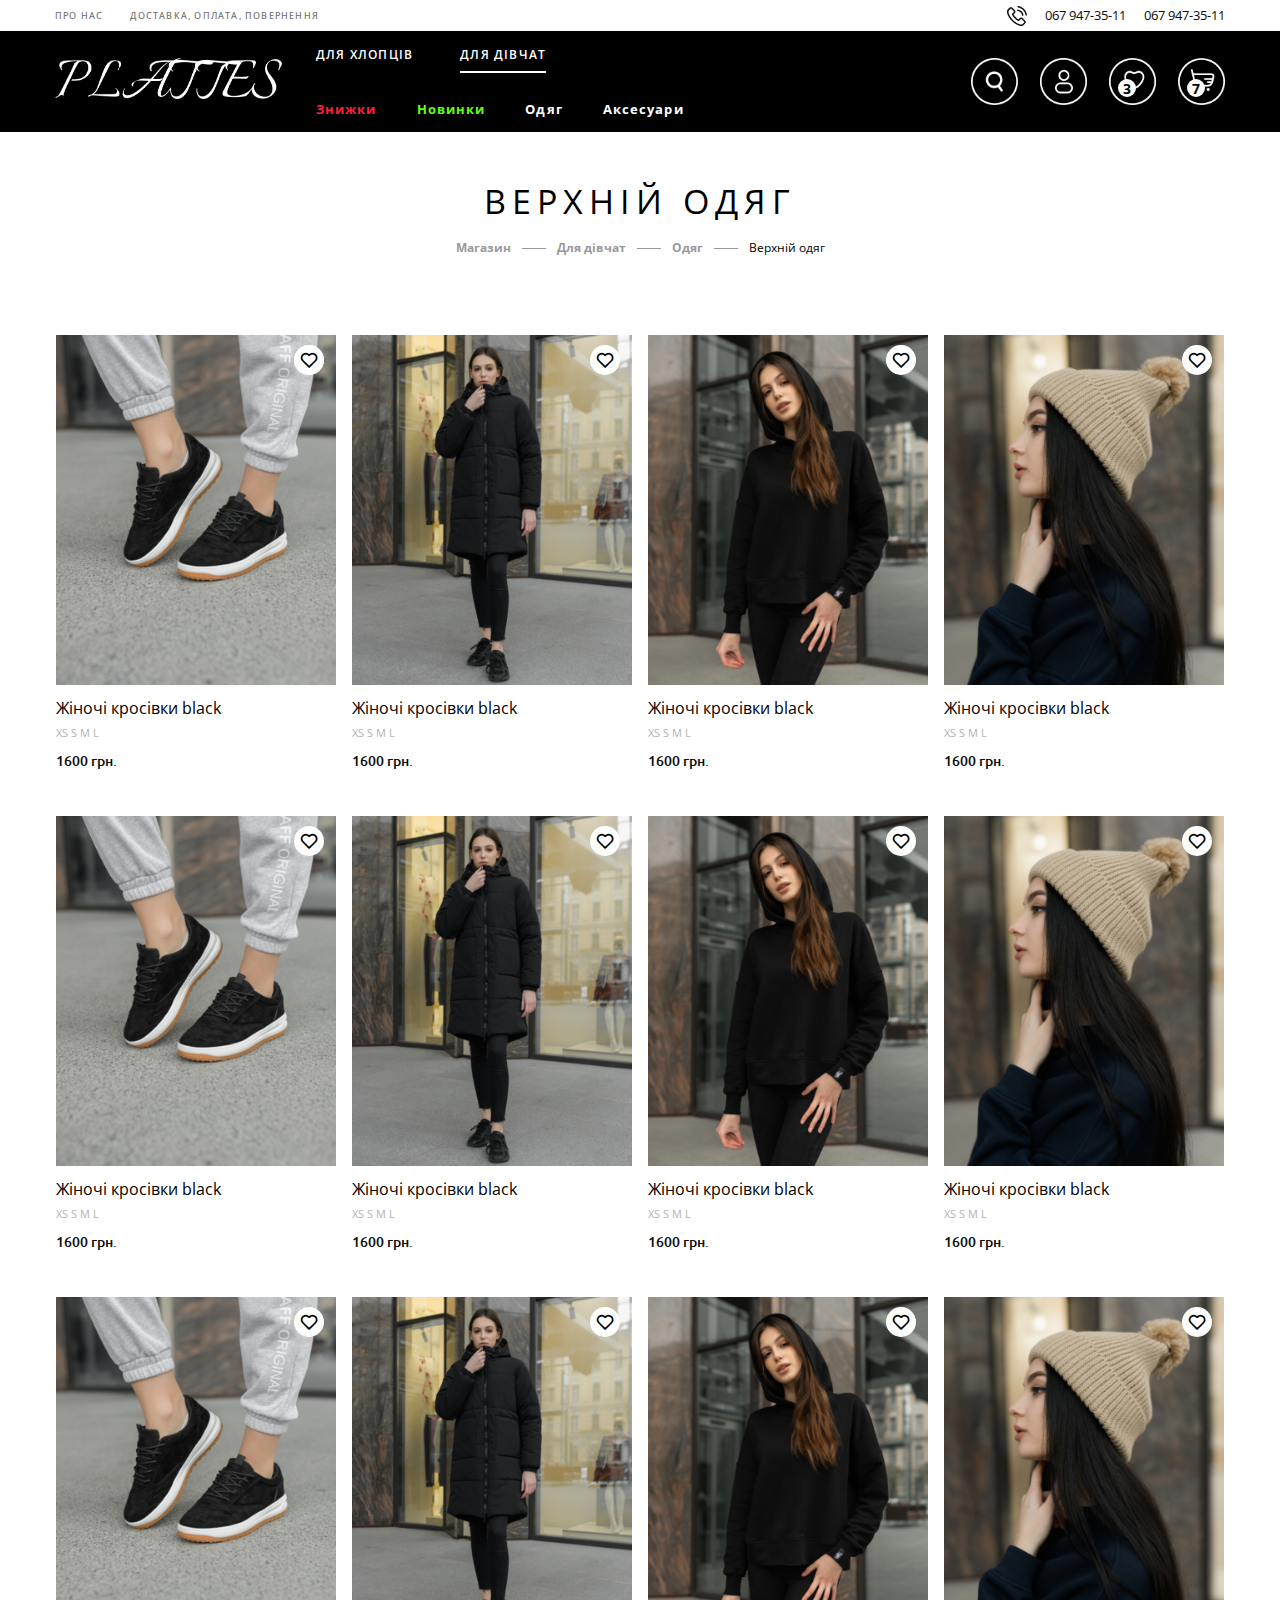
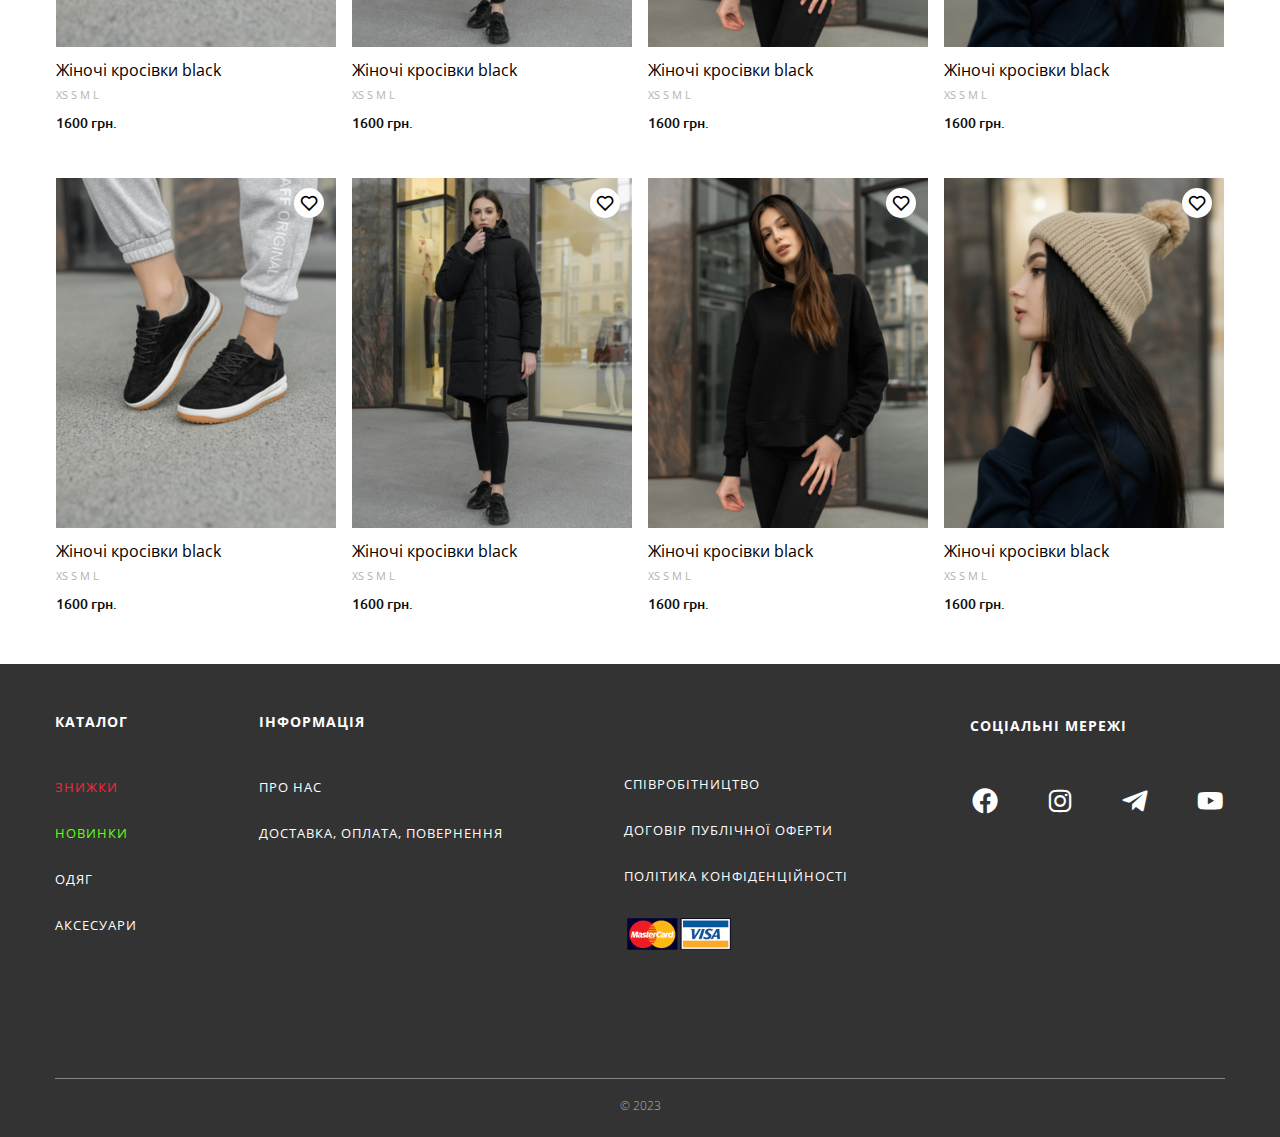
<file: menu/outerwear/outerwear.html>
<!DOCTYPE html>
<html lang="en">
<head>
    <meta charset="UTF-8">
    <meta http-equiv="X-UA-Compatible" content="IE=edge">
    <meta name="viewport" content="width=device-width, initial-scale=1.0">
    <title>Верхній одяг жіночий купити в Україні.</title>
    <link rel="shortcut icon" href="./images/favicon/favicon.png" type="image/x-icon">

        <!-- CSS -->
        <link rel="stylesheet" href="css/menu.css">
        <link rel="stylesheet" href="css/login.css">

        <!-- Media -->
        <link rel="stylesheet" href="./css/media.css">
    
        <!-- Boxicons CSS -->
        <link href='https://unpkg.com/boxicons@2.1.2/css/boxicons.min.css' rel='stylesheet'>
</head>
<body>

    <nav class="nav ">
        <div class="container">
            <div class="nav-row">
                <ul class="nav-list">
                    <li class="nav-list__item"><a href="../nav/about/about.html" class="nav-list__link">Про нас</a></li>
                    <li class="nav-list__item"><a href="./outerwear.html" class="nav-list__link">Доставка, оплата, повернення</a></li>
                </ul>

                <ul class="nav-tel">
                    <li class="nav-tel__item"><img src="./images/nav/tel.png" alt="tel" srcset=""></li>
                    <li class="nav-tel__item">067 947-35-11</li>
                    <li class="nav-tel__item">067 947-35-11</li>
                </ul>
            </div>
        </div>
    </nav>



    <header class="header ">
        <div class="container">
            <div class="header-row">
                <a href="../../index.html"><img src="./images/nav/logo.png" alt="" class="header_img"></a>

                <div class="header-column">
                    <ul class="header-become">
                        <li class="header-list__item">
                            <a href="#" class="header-list__link">
                                Для хлопців
                            </a>
                        </li>
                        <li class="header-list__item">
                            <a href="../../index.html" class="header-list__link">
                                <str_activ>Для дівчат</str_activ>
                            </a>
                        </li>
                    </ul>

                    <ul class="header-menu">
                        <li class="header-menu__item"><a href="#" class="header-menu__link">
                                <red>Знижки</red>
                            </a> </li>
                        <li class="header-menu__item"><a href="#" class="header-menu__link">
                                <green>Новинки</green>
                            </a></li>
                            <li class="header-menu__item"><a href="#" class="header-menu__link" id="header__activ">Одяг</a>
                                <ul>
                                    <li><a href="./outerwear.html" class="header-row-menu__link">ВЕРХНІЙ ОДЯГ</a></li>
                                    <li><a href="../sweatshirt/sweatshirt.html" class="header-row-menu__link">ТОЛСТОВКИ</a></li>
                                    <li><a href="../pants/pants.html" class="header-row-menu__link">ШТАНИ</a></li>
                                </ul>
                            </li>
                            <li class="header-menu__item">
                                <a href="#" class="header-menu__link" id="header__activ">Аксесуари</a>
                                <ul>
                                    <li><a href="#" class="header-row-menu__link">Рюкзаки</a></li>
                                    <li><a href="#" class="header-row-menu__link">Сумки</a></li>
                            </ul>
                        </li>
                    </ul>
                </div>

                <div class="header-carts-end">
                    <ul class="header-carts">
                        <li class="header-cart__item">
                            <a href="" class="header__carts-link">
                                <img src="./images/nav/search.png" alt="" class="icon-img">
                            </a>
                        </li>
                        <ul class="header-cart__item">
                            <a href="" class="header__carts-link">
                                <li><a href="#" onclick="show('block')"><img src="./images/nav/login.png" alt="login"
                                            class="icon-images"></a></li>

                            </a>
                        </ul>
                        <li class="header-cart__item">
                            <a href="" class="header__carts-link">
                                <span class="header__cart-number">3</span>
                                <img src="./images/nav/note.png" alt="" class="icon-img">
                            </a>
                        </li>
                        <li class="header-cart__item">
                            <a href="" class="header__carts-link">
                                <span class="header__cart-number">7</span>
                                <img src="./images/nav/basket.png" alt="" class="icon-img">
                            </a>
                        </li>
                    </ul>
                </div>
            </div>
        </div>
    </header>


    <div id="filter"></div>
    <div id="modalForm">
        <section class="container-form forms">
            <div class="form login">
                <div class="form-content">
                    <div class="form-exit">
                        <div>
                            <div class="closed">
                                <a href="#" onclick="show('none')"><i class='bx bx-x x' alt="closed"></i></a>
                            </div>
                            <header>Логін</header>
                        </div>

                    </div>

                    <form action="#">
                        <div class="field input-field">
                            <input type="email" name="Email" id="" placeholder="Email">
                        </div>
                        <div class="field input-field">
                            <input type="password" name="password" id="" placeholder="Password" class="password">
                            <i class='bx bx-hide eye-icon'></i>
                        </div>

                        <div class="form-link">
                            <a href="#" class="forgot-pass">Забули пароль?</a>
                        </div>

                        <div class="field button-field">
                            <button>Логiн</button>
                        </div>
                    </form>
                    <div class="form-link">
                        <span>Немає облікового запису? <a href="#" class="link signup-link">Реєстрація</a></span>
                    </div>
                </div>

                <div class="line"></div>

                <div class="media-options">
                    <a href="#" class="field facebook">
                        <i class='bx bxl-facebook facebook-icon'></i>
                        <span>Login with Facebook</span>
                    </a>
                </div>

                <div class="media-options">
                    <a href="#" class="field google">
                        <img src="/img/login/google.png" alt="" class="google-img">
                        <span>Login with Google</span>
                    </a>
                </div>
            </div>

            <!-- Signup Form -->

            <div class="form signup">
                <div class="form-content">
                    <div class="form-exit">

                        <div class="closed">
                            <a href="#" onclick="show('none')"><i class='bx bx-x x' alt="closed"></i></a>
                        </div>

                        <div>
                            <header>Реєстрація</header>
                        </div>
                    </div>

                    <form action="#">
                        <div class="field input-field">
                            <input type="email" name="Email" id="" placeholder="Email">
                        </div>
                        <div class="field input-field">
                            <input type="password" name="password" id="" placeholder="Password" class="password">
                        </div>
                        <div class="field input-field">
                            <input type="password" name="password" id="" placeholder="Password" class="password">
                            <i class='bx bx-hide eye-icon'></i>
                        </div>

                        <div class="field button-field">
                            <button>Реєстрація</button>
                        </div>
                    </form>
                    <div class="form-link">
                        <span>Вже є аккаунт? <a href="#" class="link signup-link">Логін</a></span>
                    </div>
                </div>

                <div class="line"></div>

                <div class="media-options">
                    <a href="#" class="field facebook">
                        <i class='bx bxl-facebook facebook-icon'></i>
                        <span>Login with Facebook</span>
                    </a>
                </div>

                <div class="media-options">
                    <a href="#" class="field google">
                        <img src="/img/login/google.png" alt="" class="google-img">
                        <span>Login with Google</span>
                    </a>
                </div>
            </div>
        </section>
    </div>
    </div>


    <!-- Javascript -->
    <script src="js/modal.js"></script>


    <block>
        <div class="container">
            <div class="title_card">
                <a href="./outerwear.html" class="title_card_link">ВЕРХНІЙ ОДЯГ</a>
            </div>

            <div class="trace">
                <ul>
                    <li>Магазин</li>
                    <div class="block-line"></div>
                    <li>Для дівчат</li>
                    <div class="block-line"></div>
                    <li>Одяг</li>
                    <div class="block-line"></div>
                    <li><trace__activ>Верхній одяг</trace__activ></li>
                </ul>
            </div>

        </div>
    </block>


    <product>
        <div class="product ">
            <div class="container">
                <div class="product-cards">
                    <div class="produst-card">
                        <div class="heart">
                            <i class='bx bx-heart' ></i>
                        </div>
                        <div class="heart">
                            <i class='bx bx-heart' ></i>
                        </div>
                        <img src="./images/Product/Product1.jpeg" alt="" srcset="">
                        <h2>Жіночі кросівки black</h2>
                        <size>
                            <ul>
                                <li>xs</li>
                                <li>s</li>
                                <li>m</li>
                                <li>l</li>
                            </ul>
                        </size>
                        <price>1600 грн.</price>
                    </div>
                    <div class="produst-card">
                        <div class="heart">
                            <i class='bx bx-heart' ></i>
                        </div>
                        <img src="./images/Product/Product2.jpeg" alt="" srcset="" class="produst-card_link">
                        <h2>Жіночі кросівки  black</h2>
                        <size>
                            <ul>
                                <li>xs</li>
                                <li>s</li>
                                <li>m</li>
                                <li>l</li>
                            </ul>
                        </size>
                        <price>1600 грн.</price>
                    </div>
                    <div class="produst-card">
                        <div class="heart">
                            <i class='bx bx-heart' ></i>
                        </div>
                        <img src="./images/Product/Product3.jpeg" alt="" srcset="">
                        <h2>Жіночі кросівки  black</h2>
                        <size>
                            <ul>
                                <li>xs</li>
                                <li>s</li>
                                <li>m</li>
                                <li>l</li>
                            </ul>
                        </size>
                        <price>1600 грн.</price>
                    </div>
                    <div class="produst-card">
                        <div class="heart">
                            <i class='bx bx-heart' ></i>
                        </div>
                        <img src="./images/Product/Product5.jpeg" alt="" srcset="">
                        <h2>Жіночі кросівки  black</h2>
                        <size>
                            <ul>
                                <li>xs</li>
                                <li>s</li>
                                <li>m</li>
                                <li>l</li>
                            </ul>
                        </size>
                        <price>1600 грн.</price>
                    </div>
                    <div class="produst-card">
                        <div class="heart">
                            <i class='bx bx-heart' ></i>
                        </div>
                        <img src="./images/Product/Product1.jpeg" alt="" srcset="">
                        <h2>Жіночі кросівки  black</h2>
                        <size>
                            <ul>
                                <li>xs</li>
                                <li>s</li>
                                <li>m</li>
                                <li>l</li>
                            </ul>
                        </size>
                        <price>1600 грн.</price>
                    </div>
                    <div class="produst-card">
                        <div class="heart">
                            <i class='bx bx-heart' ></i>
                        </div>
                        <img src="./images/Product/Product2.jpeg" alt="" srcset="" class="produst-card_link">
                        <h2>Жіночі кросівки  black</h2>
                        <size>
                            <ul>
                                <li>xs</li>
                                <li>s</li>
                                <li>m</li>
                                <li>l</li>
                            </ul>
                        </size>
                        <price>1600 грн.</price>
                    </div>
                    <div class="produst-card">
                        <div class="heart">
                            <i class='bx bx-heart' ></i>
                        </div>
                        <img src="./images/Product/Product3.jpeg" alt="" srcset="">
                        <h2>Жіночі кросівки  black</h2>
                        <size>
                            <ul>
                                <li>xs</li>
                                <li>s</li>
                                <li>m</li>
                                <li>l</li>
                            </ul>
                        </size>
                        <price>1600 грн.</price>
                    </div>
                    <div class="produst-card">
                        <div class="heart">
                            <i class='bx bx-heart' ></i>
                        </div>
                        <img src="./images/Product/Product5.jpeg" alt="" srcset="">
                        <h2>Жіночі кросівки  black</h2>
                        <size>
                            <ul>
                                <li>xs</li>
                                <li>s</li>
                                <li>m</li>
                                <li>l</li>
                            </ul>
                        </size>
                        <price>1600 грн.</price>
                    </div>
                    <div class="produst-card">
                        <div class="heart">
                            <i class='bx bx-heart' ></i>
                        </div>
                        <img src="./images/Product/Product1.jpeg" alt="" srcset="">
                        <h2>Жіночі кросівки  black</h2>
                        <size>
                            <ul>
                                <li>xs</li>
                                <li>s</li>
                                <li>m</li>
                                <li>l</li>
                            </ul>
                        </size>
                        <price>1600 грн.</price>
                    </div>
                    <div class="produst-card">
                        <div class="heart">
                            <i class='bx bx-heart' ></i>
                        </div>
                        <img src="./images/Product/Product2.jpeg" alt="" srcset="" class="produst-card_link">
                        <h2>Жіночі кросівки  black</h2>
                        <size>
                            <ul>
                                <li>xs</li>
                                <li>s</li>
                                <li>m</li>
                                <li>l</li>
                            </ul>
                        </size>
                        <price>1600 грн.</price>
                    </div>
                    <div class="produst-card">
                        <div class="heart">
                            <i class='bx bx-heart' ></i>
                        </div>
                        <img src="./images/Product/Product3.jpeg" alt="" srcset="">
                        <h2>Жіночі кросівки  black</h2>
                        <size>
                            <ul>
                                <li>xs</li>
                                <li>s</li>
                                <li>m</li>
                                <li>l</li>
                            </ul>
                        </size>
                        <price>1600 грн.</price>
                    </div>
                    <div class="produst-card">
                        <div class="heart">
                            <i class='bx bx-heart' ></i>
                        </div>
                        <img src="./images/Product/Product5.jpeg" alt="" srcset="">
                        <h2>Жіночі кросівки  black</h2>
                        <size>
                            <ul>
                                <li>xs</li>
                                <li>s</li>
                                <li>m</li>
                                <li>l</li>
                            </ul>
                        </size>
                        <price>1600 грн.</price>
                    </div>
                    <div class="produst-card">
                        <div class="heart">
                            <i class='bx bx-heart' ></i>
                        </div>
                        <img src="./images/Product/Product1.jpeg" alt="" srcset="">
                        <h2>Жіночі кросівки  black</h2>
                        <size>
                            <ul>
                                <li>xs</li>
                                <li>s</li>
                                <li>m</li>
                                <li>l</li>
                            </ul>
                        </size>
                        <price>1600 грн.</price>
                    </div>
                    <div class="produst-card">
                        <div class="heart">
                            <i class='bx bx-heart' ></i>
                        </div>
                        <img src="./images/Product/Product2.jpeg" alt="" srcset="" class="produst-card_link">
                        <h2>Жіночі кросівки  black</h2>
                        <size>
                            <ul>
                                <li>xs</li>
                                <li>s</li>
                                <li>m</li>
                                <li>l</li>
                            </ul>
                        </size>
                        <price>1600 грн.</price>
                    </div>
                    <div class="produst-card">
                        <div class="heart">
                            <i class='bx bx-heart' ></i>
                        </div>
                        <img src="./images/Product/Product3.jpeg" alt="" srcset="">
                        <h2>Жіночі кросівки  black</h2>
                        <size>
                            <ul>
                                <li>xs</li>
                                <li>s</li>
                                <li>m</li>
                                <li>l</li>
                            </ul>
                        </size>
                        <price>1600 грн.</price>
                    </div>
                    <div class="produst-card">
                        <div class="heart">
                            <i class='bx bx-heart' ></i>
                        </div>
                        <img src="./images/Product/Product5.jpeg" alt="" srcset="">
                        <h2>Жіночі кросівки  black</h2>
                        <size>
                            <ul>
                                <li>xs</li>
                                <li>s</li>
                                <li>m</li>
                                <li>l</li>
                            </ul>
                        </size>
                        <price>1600 грн.</price>
                    </div>

                </div>
            </div>
        </div>
    </product>


    <footer>
        <div class="footer_block">
            <div class="container">
                <div class="footer-row">
                    <div class="catalog">
                        <a href="#" class="text_info"><h3>Каталог</h3></a>
                        <ul>
                            <li class="catalog_item"><a href="#" class="catalog_link"><red>Знижки</red></a></li>
                            <li class="catalog_item"><a href="#" class="catalog_link"><green>Новинки</green></a></li>
                            <li class="catalog_item"><a href="#" class="catalog_link">Одяг</a> </li>
                            <li class="catalog_item"><a href="#" class="catalog_link">Аксесуари</a> </li>
                        </ul>
                    </div>

                    <div class="info">
                        <a href="#" class="text_info"><h3>Інформація</h3></a>
                        <ul>
                            <li class="info_item"><a href="#" class="info_link"> Про нас</a></li>
                            <li class="info_item"><a href="#" class="info_link"> Доставка, оплата, повернення </a></li>
                        </ul>
                    </div>

                    <div class="info-store">
                        <ul>
                            <li class="store_item"><a href="#" class="store_link"> Співробітництво </a></li>
                            <li class="store_item"><a href="#" class="store_link"> Договір публічної оферти </a></li>
                            <li class="store_item"><a href="#" class="store_link"> Політика конфіденційності </a></li>
                            <a href="#"><img src="./images/footer/mastercard_visa.png.png" alt="" srcset=""></a>
                        </ul>
                    </div>
                    <div class="social_networkss">
                        <a href="#" class="text_info">Соціальні мережі</a>
                        <div class="img_row">
                            <div class="img-facebook">
                                <a href="#"><i class='bx bxl-facebook-circle' ></i></a>
                            </div>
                            <div class="img-instagram">
                                <a href="#"><i class='bx bxl-instagram' ></i></a>
                            </div>
                            <div class="img-telegram">
                                <a href="#"><i class='bx bxl-telegram' ></i></a>
                            </div>
                            <div class="img-YouType">
                                <a href="#"><i class='bx bxl-youtube' ></i></a>
                            </div>
                        </div>
                    </div>
                </div>
                <!-- footer-copyright -->
                <div class="footer-copyright">
                    <div class="footer-copyright-name"> © 2023 </div>
                </div>
            </div>
        </div>
    </footer>


</body>
</html>
</file>
<file: menu/outerwear/css/media.css>
@media (max-width: 1250px) {
    .card {
        width: calc(50% - 26px);
    }
    .submit {
        display: none;
    }
}
</file>
<file: menu/outerwear/css/menu.css>
@import "./reset/reset.css";
@import url('https://fonts.googleapis.com/css2?family=Open+Sans:wght@400;700&family=Ubuntu:wght@700&display=swap');

/*
font-family: 'Open Sans', sans-serif;
font-family: 'Ubuntu', sans-serif;
*/

/* * {
    border: 1px solid rgb(20, 79, 190);
} */


#modalForm {
    transition: opacity 0.3s ease-in-out;
    margin: 20px auto;
    width: 439px;
    height: 793px;
    position: fixed;
    top: 0;
    right: 0;
    left: 0;
    bottom: 0;
    z-index: 150;
    display: none;
    
}

#filter {
    transition: opacity 0.5s ease-in-out; 
    background-color: rgba(0, 0, 0, 0.6);
    position: fixed;
    top: 0;
    right: 0;
    left: 0;
    bottom: 0;
    z-index: 100;
    display: none;
}


html, body {
    font-family: 'Open Sans', sans-serif;
}

.container {
    margin: 0 auto;
    padding: 0 15px;
    max-width: 1200px;
}

/* Nav */

.nav {
    padding: 5px 0;
    background-color: #ffffff;
    color: #6D6D6D;
}

.nav-row {
    display: flex;
    justify-content: space-between;
    align-items: center;
    column-gap: 30px;
    row-gap: 20px;
    flex-wrap: wrap;
}

.nav-list {
    display: flex;
    align-items: center;
    column-gap: 27px;
}

.nav-list__item {
font-weight: 500;
font-size: 9px;
line-height: 10px;
letter-spacing: 1.2px;
text-transform: uppercase;
}

.nav-list__link {
    color: #6D6D6D;
    transition: 0.2s;
}

.nav-list__link:hover {
    color: #3986fa;
    transition: 0.2s;
}

.nav-tel {
    display: flex;
    align-items: center;
    column-gap: 18px;
}

.nav-tel__item {
font-weight: 400;
font-size: 13px;
line-height: 15px;
color: #0D0D0D;
}

/* HEADER */

.header {
    padding: 27px 0;
    background-color: #000000;
    color: #FFF;
}

.header_img {
    -webkit-user-select: none;
    -khtml-user-select: none;
    user-select: none;
    width: 227px;
    height: 41px;
}

.header-row {
    display: flex;  
}

.header-column {
    justify-content: space-between;
    display: flex;
    column-gap: 47px;
    flex-direction: column;
}

.header-become {
    display: flex;
    column-gap: 47px;
    margin: -10px 0;
    padding-left: 34px;
}

.header-list__item {
    font-style: normal;
    font-weight: 600;
    font-size: 12px;
    line-height: 14px;
    letter-spacing: 1.2px;
    text-transform: uppercase;
    color: #FFFFFF;
    -webkit-user-select: none;
    -khtml-user-select: none;
    user-select: none;
}

.header-list__link {
    color: #FFFFFF;
}

str_activ {
    border-bottom: 2px solid white;
    padding-bottom: 8px;
}

.header-menu {
    display: flex;
    align-items: center;
    column-gap: 2px;
    margin-bottom: -12px;
    padding-left: 15px;
}

.header-menu__item {
    
    font-style: normal;
    font-weight: 700;
    font-size: 13px;
    line-height: 15px;
    letter-spacing: 1.1px;
    text-transform: capitalize;
    color: #FFFFFF;
    -webkit-user-select: none;
    -khtml-user-select: none;
    user-select: none;
}



.header-menu__link {
    color: #ffffff;
    background-color: #000000;
    padding: 10px 19px 14px 19px;
}

#header__activ:hover {
    color: #000000;
    background-color: #FFF;
    transition: 0.6s;
}

red {
    color: #FF1F39;
}

red:hover {
    border-bottom: 2px solid rgb(255, 255, 255);
    padding-bottom: 5px;
}

green {
    color: #60FF11;
}

green:hover {
    border-bottom: 2px solid rgb(255, 255, 255);
    padding-bottom: 5px;
}

/* Sub menu */

.header-row-menu__link {
    color: #000000;
}

.header-row-menu__link:hover {
    border-bottom: 2px solid rgb(0, 0, 0);
    padding-bottom: 5px;
}

.header-menu ul{
    display: none;
    position: absolute;
    margin-top: 15px;
    column-count:1;
    column-gap: 0;
    height: 300px;
    width: auto;
}

.header-menu li > ul li {
    box-shadow: 0 2px 5px rgba(0,0,0,0.2), 0 4px 6px rgba(0,0,0,0.2);
    border: 1px solid #ffffff;
    background-color: #ffffff;
    padding: 14px 20px;
}

.header-menu li:hover > ul{
    display: block;
}

.header-carts-end {
    margin-left: auto;
    align-items: center;
}

.header-carts {
    display: flex;
    column-gap: 22px;
}

.header-cart__item {
    position: relative;
    width: 47px;
    height: 47px;
    -webkit-user-select: none;
    -khtml-user-select: none;
    user-select: none;
}

.header__cart-number {
    position: absolute;
    top: 21px;
    right: 20px;
    width: 18px;
    height: 18px;
    font-weight: bold;
    font-size: 14px;
    color: black;
    border-radius: 50%;
    background: #FFFFFF;
    text-align: center;
}


.title_card {
    text-align: center;
    margin: 50px 0 20px;
}

.title_card a{
    font-weight: 400;
    font-size: 34px;
    line-height: 39px;
    letter-spacing: 6px;
    text-transform: uppercase;
    color: #000000;
}


.trace ul{
    display: flex;
    justify-content: center;
    align-items: center;
    column-gap: 11px;
    margin-bottom: 45px;
}
.trace li{
    font-weight: 700;
    font-size: 12px;
    line-height: 14px;
    color: #999999;
}

.block-line {
    background-color: #999999;
    width: 24px;
    height: 1px;
}

trace__activ {
    font-weight: 400;
    font-size: 12px;
    line-height: 14px;
    display: flex;
    align-items: center;
    color: #000000;
}

/* Product */

.product {
    margin-top: 80px;
}

.product-title {
    margin-top: 100px;
    font-weight: 500;
    font-size: 20px;
    line-height: 23px;
    align-items: center;
    letter-spacing: 1.5px;
    text-transform: uppercase;
    color: #0D0D0D;
    border-bottom: 3px solid black;
    padding-bottom: 9px;
}
.product-cards {
    display: flex;
    flex-wrap: wrap;
    justify-content: center;
    column-gap: 16px;
    row-gap: 45px;
    margin: 50px 0;
}

.produst-card {
    width: 280px;
    height: auto;
}

.heart{
    position: absolute; 
    font-size: 20px;
    margin: 10px;
}

.bx-heart {
    margin-left: 228px;
    padding: 5px;
    border-radius: 50%;
    background-color: #ffffff;
}

/* .product-cards img {
    transition: 1s;
}
.product-cards img:hover {
    
} */

.temporarily {
    background-color: #FFF;
    height: 200px;
    width: 1200;
}


h2 {
    margin-top: 15px;
    /* font-family: 'Ubuntu', sans-serif; */
    font-style: normal;
    font-weight: 500;
    font-size: 14px;
    line-height: 16px;
}

size {
    font-family: 'Ubuntu', sans-serif;
    font-style: normal;
    font-weight: 400;
    font-size: 11px;
    line-height: 13px;
    color: #B3B3B3;
    text-transform: uppercase;
}

size ul {
    display: flex;
    margin: 10px 0;
    column-gap: 3px;
    align-items: center;
}

price {
    font-family: 'Ubuntu', 'sans-serif';
    font-weight: 500;
    font-size: 14px;
    line-height: 16px;
    color: #0D0D0D;
}

.none {
    display: none;
}


/* footer */
.footer_block {
    background-color: #333333;
    width: 100%;
    height: 473px;
}

.footer-row {
    display: flex;
    justify-content: space-between;
    padding: 50px 0 84px 0;
}

.text_info {
    font-style: normal;
    font-weight: 700;
    font-size: 14px;
    line-height: 16px;
    align-items: center;
    letter-spacing: 1px;
    text-transform: uppercase;
    color: #FFFFFF;
}

.catalog ul{
    margin-top: 50px;
}

.catalog li{
    margin-bottom: 31px;
}

.catalog_item{
    padding-bottom: 0;
    font-weight: 400;
    font-size: 13px;
    line-height: 15px;
    align-items: center;
    letter-spacing: 1px;
    text-transform: uppercase;
}

.catalog_link red,
.catalog_link green {
    border: 0;
}

.catalog_link {
    color: #FFFFFF;
}

.info ul{
    margin-top: 50px;
}

.info li{
    margin-bottom: 31px;
}

.info_item{
    font-style: normal;
    font-weight: 400;
    font-size: 13px;
    line-height: 15px;
    align-items: center;
    letter-spacing: 1px;
    text-transform: uppercase;
}

.info_link {
    color: #FFFFFF;
}


.info-store ul{
    margin-top: 63px;
}

.info-store li{
    margin-bottom: 31px;
}

.store_item{
    font-style: normal;
    font-weight: 400;
    font-size: 13px;
    line-height: 15px;
    align-items: center;
    letter-spacing: 1px;
    text-transform: uppercase;
}

.store_link {
    color: #FFFFFF;
}


.img_row {
    display: flex;
    column-gap: 45px;
    margin: 50px 0;
}
.img-facebook i{
    font-size: 30px;
    color: #FFF;
}

.img-instagram i{
    font-size: 30px;
    color: #FFF;
}

.img-telegram i{
    font-size: 30px;
    color: #FFF;
}

.img-YouType i{
    font-size: 30px;
    color: #FFF;
}

.footer-copyright {
    text-align: center;
    margin-top: 30px;
    border-top: 1px solid #878787;
}
.footer-copyright-name {
    padding-top: 20px;
    font-weight: 300;
    font-size: 12px;
    line-height: 14px;
    color: #B3B3B3;
}
</file>
<file: menu/outerwear/css/login.css>
@import "./reset/reset.css";
@import url('https://fonts.googleapis.com/css2?family=Open+Sans:wght@400;700&family=Ubuntu:wght@700&display=swap');
/* @import url('https://fonts.googleapis.com/css2?family=Poppins:wght@300;400;500;600&display=swap'); */

/* FORM */

*{
    margin: 0;
    padding: 0;
    box-sizing: border-box;
    font-family: 'Open Sans', sans-serif;
}

.container-form {
    height: 100vh;
    width: 100%;
    display: flex;
    align-items: center;
    justify-content: center;
    column-gap: 30px;
}

.form{
    max-width: 430px;
    width: 100%;
    height: auto;
    padding: 30px;
    position: absolute;
    background: #ffffff;
    border-radius: 8px; 
}

.form-exit {
    justify-content: space-between;
}

.form.signup{
    opacity: 0;
    pointer-events: none;
}
.forms.show-signup .form.signup{
    opacity: 1;
    pointer-events: auto;
}
.forms.show-signup .form.login{
    opacity: 0;
    pointer-events: none;
}


header{
    font-size: 28px;
    font-weight: 600;
    color: #232836;
    text-align: center;
}

.x {
    color: #000000;
    font-size: 35px;
    
}
.closed {
    margin: -15px 0 0 350px;
}

form{
    margin-top: 30px;
}

.form .field {
    position: relative;
    height: 50px;
    width: 100%;
    margin-top: 20px;
    border-radius: 6px;
}

.field input,
.field button{
    font-size: 16px;
    font-weight: 400;
    height: 100%;
    width: 100%;
    font-size: 16px;
    font-weight: 400;
    border-radius: 6px;
}

.field input{
    padding: 0 15px;
    border: 1px solid #CACACA;
}
.field input:focus{
    border-bottom-width: 2px;
}

.eye-icon{
    position: absolute;
    top: 50%;
    right: 10px;
    transform: translateY(-50%);
    font-size: 18px;
    color: #8b8b8b;
    cursor: pointer;
    padding: 5px;
}

.field button{
    color: #fff;
    background-color: #000000;
    transition: all 0.3s ease;
    cursor: pointer;
}
.field button:hover{
    background-color: #000000e8;
}

.form-link {
    text-align: center;
    margin-top: 10px;
}

.form-link span,
.form-link a{
    font-size: 14px;
    font-weight: 400;
    color: #232836;
}

.form a{
    color: #000000;
}

form a:hover{
    text-decoration: underline;
}

.line{
    position: relative;
    height: 1px;
    width: 100%;
    margin: 36px 0;
    background-color: #d4d4d4;
}

.line::before{
    content: 'ИЛИ';
    position: absolute;
    top: 50%;
    left: 50%;
    transform: translate(-50%, -50%);
    background-color: #FFF;
    color: #71747b;
    padding: 0 15px;
}

.media-options a{
    display: flex;
    align-items: center;
    justify-content: center;
}

a.facebook{
    color: #fff;
    background-color: #4267b2;
}
a.facebook .facebook-icon{
    height: 28px;
    width: 28px;
    color: #4267b2;
    font-size: 20px;
    border-radius: 50%;
    display: flex;
    align-items: center;
    justify-content: center;
    background-color: #fff;
}

.facebook-icon,
img.google-img {
    position: absolute;
    top: 50%;
    left: 15px;
    transform: translateY(-50%);
}

img.google-img{
    height: 20px;
    width: 20px;
    object-fit: cover;
}

a.google{
    border: 1px solid #CACACA;
}

a.google span{
    font-weight: 500;
    opacity: 0.6;
    color: #232836;
}

@media screen and (max-width: 400px) {
    .form{
        padding: 20px 10px;
    }
    
}
</file>
